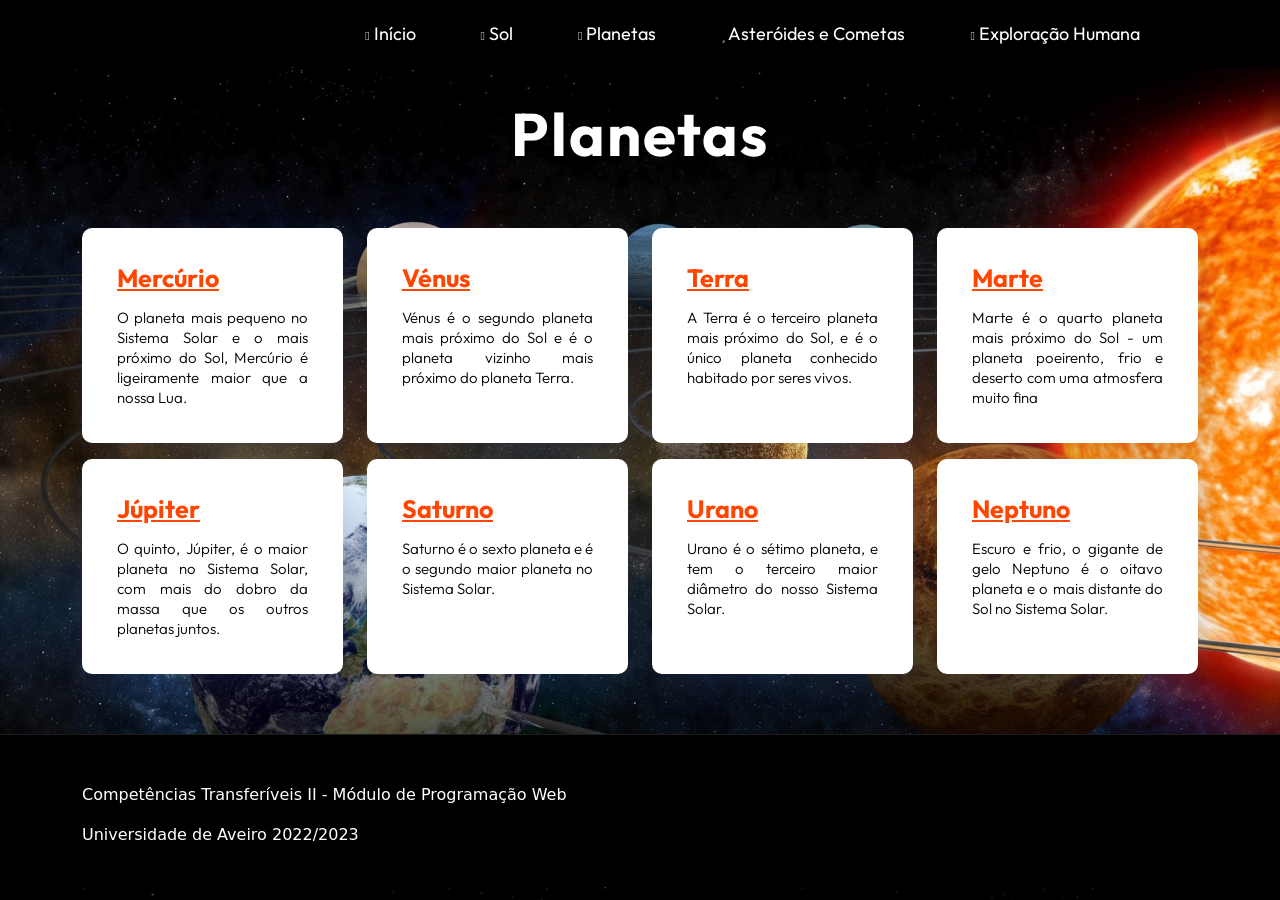
<file: SistemaSolar/planetas.html>
<!DOCTYPE html>
<html lang="en">

<head>
  <meta charset="utf-8">
  <meta content="width=device-width, initial-scale=1.0" name="viewport">

  <title>Anyar Bootstrap Template - Index</title>
  <meta content="" name="description">
  <meta content="" name="keywords">

  <!-- Favicons -->
  <link href="assets/img/favicon.png" rel="icon">
  <link href="assets/img/apple-touch-icon.png" rel="apple-touch-icon">

  <link rel="preconnect" href="https://fonts.googleapis.com">

    <link rel="preconnect" href="https://fonts.gstatic.com" crossorigin>

    <link href="https://fonts.googleapis.com/css2?family=Outfit:wght@100;200;400;700&display=swap" rel="stylesheet">

    <link href="assets/css/bootstrap.min.css" rel="stylesheet">

    <link href="assets/css/bootstrap-icons.css" rel="stylesheet">

    <link rel="stylesheet" href="font-awesome-4.7.0/css/font-awesome.min.css">  

  <!-- Template Main CSS File -->
  <link href="assets/css/style.css" rel="stylesheet">

  <!-- =======================================================
  * Template Name: Anyar
  * Updated: Mar 09 2023 with Bootstrap v5.2.3
  * Template URL: https://bootstrapmade.com/anyar-free-multipurpose-one-page-bootstrap-theme/
  * Author: BootstrapMade.com
  * License: https://bootstrapmade.com/license/
  ======================================================== -->

</head>

<body>
  <main id="main">

    <nav class="navbar navbar-expand-lg" id="menu">
      <div class="container" >
          <div class="collapse navbar-collapse" id="navbarNav">
              <ul class="navbar-nav align-items-lg-center mx-auto" align="center">
                  <li class="nav-item">
                      <a class="nav-link click-scroll" href="index.html"><i id="icons" class="fa fa-home" aria-hidden="true"></i>  Início</a>
                  </li>
                  <li class="nav-item">
                      <a class="nav-link click-scroll" href="sol.html"><i id="icons" class="fa fa-sun-o" aria-hidden="true"></i>  Sol</a>
                  </li>
  
                  <li class="nav-item">
                      <a class="nav-link click-scroll" href="planetas.html"><i id="icons" class="fa fa-globe" aria-hidden="true"></i>  Planetas</a>
                  </li>
  
                  <li class="nav-item">
                      <a class="nav-link click-scroll" href="asteroidesecometas.html"><i id="icons" class="fa fa-star" aria-hidden="true"></i>  Asteróides e Cometas</a>
                  </li>
  
                  <li class="nav-item">
                      <a class="nav-link click-scroll" href="exploracaohumana.html"><i id="icons" class="fa fa-rocket" aria-hidden="true"></i>  Exploração Humana</a>  
                  </li>
              </ul>
          </div>
      </div>
  </nav>

  <!-- Janelas Modais -->

  <div id="modalMercurio" class="modal">
    <div class="modal__conteudo">
        <h1 class="modaltitulo">Mercúrio</h1>
      <p>Mercúrio é o planeta com órbita mais perto do Sol. Apesar da sua proximidade ao sol o mercúrio não é o planeta mais quente. A sua atmosfera é composta por oxigénio</p>
        <p>Tipo de planeta: Rochoso </p>
        <p>Distância ao sol: 57 milhões Km</p> 
        <p>Duração de um ano: 88 dias</p>
        <p>Luas: 0</p>
      <a href="#" class="modal__fechar">&times;</a>
    </div>
  </div>

  <div id="modalVenus" class="modal">
    <div class="modal__conteudo">
        <h1 class="modaltitulo">Vénus</h1>
      <p>Vénus é muito semelhante à Terra tanto em tamanho como estrutura, no entanto, Vénus é extremamente quente (390ºC), sendo o planeta mais quente e a sua atmosfera é densa e tóxica.</p>
        <p>Tipo de planeta: Rochoso </p>
        <p>Distância ao sol: 108 milhões Km</p> 
        <p>Duração de um ano: 225 dias</p>
        <p>Luas: 0</p>
      <a href="#" class="modal__fechar">&times;</a>
    </div>
  </div>

  <div id="modalTerra" class="modal">
    <div class="modal__conteudo">
        <h1 class="modaltitulo">Terra</h1>
      <p>O Planeta Terra tem uma gama diversificada de ambientes, incluindo oceanos, florestas, desertos, e regiões polares. A Terra tem um poderoso campo magnético que protege a sua atmosfera e superfície da radiação solar nociva, e a sua atmosfera é composta por azoto, oxigénio e outros gases que suportam a vida.</p>
        <p>Tipo de planeta: Rochoso </p>
        <p>Distância ao sol: 152 milhões Km</p> 
        <p>Duração de um ano: 365 dias</p>
        <p>Luas: 1</p>
      <a href="#" class="modal__fechar">&times;</a>
    </div>
  </div>

  <div id="modalMarte" class="modal">
    <div class="modal__conteudo">
        <h1 class="modaltitulo">Marte</h1>
      <p>Marte é também um planeta dinâmico com estações do ano, calotes polares, desfiladeiros, vulcões extintos e provas de que foi ativo no passado.</p>
        <p>Tipo de planeta: Rochoso </p>
        <p>Distância ao sol: 227 milhões Km</p> 
        <p>Duração de um ano: 687 dias</p>
        <p>Luas: 2 - Phobos e Deimos</p>
      <a href="#" class="modal__fechar">&times;</a>
    </div>
  </div>

  <div id="modalJupiter" class="modal">
    <div class="modal__conteudo">
        <h1 class="modaltitulo">Júpiter</h1>
      <p>Júpiter é um gigante de gás e não tem uma superfície sólida como a Terra. Em vez disso, a atmosfera de Júpiter transita gradualmente para um interior líquido constituído na sua maioria por hidrogénio e hélio. </p>
        <p>Tipo de planeta: Gasoso </p>
        <p>Distância ao sol: 778 milhões Km</p> 
        <p>Duração de um ano: 4332 dias</p>
        <p>Luas: 79 conhecidas</p>
      <a href="#" class="modal__fechar">&times;</a>
    </div>
  </div>

  <div id="modalSaturno" class="modal">
    <div class="modal__conteudo">
        <h1 class="modaltitulo">Saturno</h1>
      <p>Saturno é um dos planetas mais reconhecidos do Sistema Solar, graças ao seu distinto conjunto de anéis que se estendem para fora do equador do planeta. Os anéis são compostos por partículas de gelo, poeira e pequenos detritos rochosos, e pensa-se que são relativamente jovens, tendo-se formado nos últimos 100 milhões de anos.</p>
        <p>Tipo de planeta: Gasoso </p>
        <p>Distância ao sol: 1430 milhões Km</p> 
        <p>Duração de um ano: 10760 dias</p>
        <p>Luas: 82</p>
      <a href="#" class="modal__fechar">&times;</a>
    </div>
  </div>

  <div id="modalUrano" class="modal">
    <div class="modal__conteudo">
        <h1 class="modaltitulo">Urano</h1>
      <p>Urano tem uma característica única entre os planetas do nosso Sistema Solar, pois o seu eixo de rotação é inclinado a um ângulo extremo de cerca de 98 graus em relação ao plano da sua órbita, o que faz com que pareça rolar de lado. Urano é também notável pelo seu sistema de anéis, que são muito mais fracos e menos extensos do que os de Saturno, mas ainda contêm muitas características interessantes que ainda estão a ser estudadas e exploradas.</p>
        <p>Tipo de planeta: Gasoso </p>
        <p>Distância ao sol: 2870 milhões Km</p> 
        <p>Duração de um ano: 30681 dias</p>
        <p>Luas: 27</p>
      <a href="#" class="modal__fechar">&times;</a>
    </div>
  </div>

  <div id="modalNeptuno" class="modal">
    <div class="modal__conteudo">
        <h1 class="modaltitulo">Neptuno</h1>
      <p>Neptuno é considerado um gigante do gelo, semelhante em composição a Urano, e tem um sistema de anéis que são compostos por partículas de poeira e pequenas rochas. Uma das características mais notáveis de Netuno é a sua Grande Mancha Escura, um sistema de tempestade na sua atmosfera que é semelhante em aparência à Grande Mancha Vermelha de Júpiter.</p>
        <p>Tipo de planeta: Gasoso </p>
        <p>Distância ao sol: 4500 milhões Km</p> 
        <p>Duração de um ano: 60190 dias</p>
        <p>Luas: 14</p>
      <a href="#" class="modal__fechar">&times;</a>
    </div>
  </div>

  </br></br>

  <div>
    <h1 align="center" id="titulo">Planetas</h1>
  </div>

    <!-- ======= Icon Boxes Section ======= -->
    <section id="icon-boxes" class="icon-boxes">
      <div class="container">

        <div class="row">
          <div class="col-md-6 col-lg-3 d-flex align-items-stretch mb-5 mb-lg-0" data-aos="fade-up">
            <div class="icon-box">
              <h4 class="title" class="wrapper"><a href="#modalMercurio">Mercúrio</a></h4>
              <p class="description">O planeta mais pequeno no Sistema Solar e o mais próximo do Sol, Mercúrio é ligeiramente maior que a nossa Lua.</p>
            </div>
          </div>

          <div class="col-md-6 col-lg-3 d-flex align-items-stretch mb-5 mb-lg-0" data-aos="fade-up" data-aos-delay="100">
            <div class="icon-box">
                  <h4 class="title" class="wrapper"><a href="#modalVenus">Vénus</a></h4>
              <p class="description">Vénus é o segundo planeta mais próximo do Sol e é o planeta vizinho mais próximo do planeta Terra.</p>
            </div>
          </div>

          <div class="col-md-6 col-lg-3 d-flex align-items-stretch mb-5 mb-lg-0" data-aos="fade-up" data-aos-delay="200">
            <div class="icon-box">
              <h4 class="title" class="wrapper"><a href="#modalTerra">Terra</a></h4>
              <p class="description">A Terra é o terceiro planeta mais próximo do Sol, e é o único planeta conhecido habitado por seres vivos.</p>
            </div>
          </div>

          <div class="col-md-6 col-lg-3 d-flex align-items-stretch mb-5 mb-lg-0" data-aos="fade-up" data-aos-delay="300">
            <div class="icon-box">
              <h4 class="title" class="wrapper"><a href="#modalMarte">Marte</a></h4>
              <p class="description">Marte é o quarto planeta mais próximo do Sol - um planeta poeirento, frio e deserto com uma atmosfera muito fina</p>
            </div>
          </div>

        <p></p>

          <div class="col-md-6 col-lg-3 d-flex align-items-stretch mb-5 mb-lg-0" data-aos="fade-up" data-aos-delay="300">
            <div class="icon-box">
              <h4 class="title" class="wrapper"><a href="#modalJupiter">Júpiter</a></h4>
              <p class="description">O quinto, Júpiter, é o maior planeta no Sistema Solar, com mais do dobro da massa que os outros planetas juntos.</p>
            </div>
          </div>

          <div class="col-md-6 col-lg-3 d-flex align-items-stretch mb-5 mb-lg-0" data-aos="fade-up" data-aos-delay="300">
            <div class="icon-box">
              <h4 class="title" class="wrapper"><a href="#modalSaturno">Saturno</a></h4>
              <p class="description">Saturno é o sexto planeta e é o segundo maior planeta no Sistema Solar.</p>
            </div>
          </div>

          <div class="col-md-6 col-lg-3 d-flex align-items-stretch mb-5 mb-lg-0" data-aos="fade-up" data-aos-delay="300">
            <div class="icon-box">
              <h4 class="title" class="wrapper"><a href="#modalUrano">Urano</a></h4>
              <p class="description">Urano é o sétimo planeta, e tem o terceiro maior diâmetro do nosso Sistema Solar.</p>
            </div>
          </div>

          <div class="col-md-6 col-lg-3 d-flex align-items-stretch mb-5 mb-lg-0" data-aos="fade-up" data-aos-delay="300">
            <div class="icon-box">
              <h4 class="title" class="wrapper"><a href="#modalNeptuno">Neptuno</a></h4>
              <p class="description">Escuro e frio, o gigante de gelo Neptuno é o oitavo planeta e o mais distante do Sol no Sistema Solar.</p>
            </div>
          </div>

        </div>

      </div>
    </section><!-- End Icon Boxes Section -->

  </main><!-- End #main -->

  <!-- Template Main JS File -->
  <script src="assets/js/main.js"></script>

  <div class="site-footer-bottom">
    <div class="container">
        <div class="row">

            <div class="col-lg-12 col-12 mt-5">
                <p class="copyright-text">Competências Transferíveis II - Módulo de Programação Web</p>
                <p class="copyright-text">Universidade de Aveiro 2022/2023</p>
            </br>
            </div>

        </div>
    </div>
</div>

</body>

</html>
</file>
<file: SistemaSolar/assets/css/style.css>
/**
* Template Name: Anyar
* Updated: Mar 09 2023 with Bootstrap v5.2.3
* Template URL: https://bootstrapmade.com/anyar-free-multipurpose-one-page-bootstrap-theme/
* Author: BootstrapMade.com
* License: https://bootstrapmade.com/license/
*/

/*--------------------------------------------------------------
# General
--------------------------------------------------------------*/
/*--------------------------------------------------------------
# Header
--------------------------------------------------------------*/

#header {
  background: rgba(0, 0, 0, 0.1);
  transition: all 0.5s;
  z-index: 997;
  height: 70px;
  top: 60px;
}

#header.header-scrolled {
  background: rgba(5, 87, 158, 0.9);
  top: 0;
}

#header .logo {
  font-size: 30px;
  margin: 0;
  padding: 0;
  line-height: 1;
  font-weight: 400;
  letter-spacing: 2px;
  text-transform: uppercase;
}

#header .logo a {
  color: #fff;
}

#header .logo img {
  max-height: 40px;
}

.header-inner-pages {
  background: rgba(5, 87, 158, 0.9) !important;
}

.topbar-inner-pages {
  background: rgba(6, 98, 178, 0.9) !important;
}

main{
  font-family: 'Outfit', sans-serif;
}

#icons {
  color: white;
}

:root {
  --white-color:                  #ffffff;
  --primary-color:                blue;
  --secondary-color:              #EE5007;
  --section-bg-color:             #f0f8ff;
  --custom-btn-bg-color:          #EE5007;
  --dark-color:                   #000000;
  --p-color:                      #ffffff;
  --border-color:                 #7fffd4;
  --link-hover-color:             white;

  --body-font-family:             'Outfit', sans-serif;

  --h1-font-size:                 50px;
  --h2-font-size:                 46px;
  --h3-font-size:                 32px;
  --h4-font-size:                 28px;
  --h5-font-size:                 24px;
  --h6-font-size:                 22px;
  --p-font-size:                  18px;
  --btn-font-size:                14px;
  --copyright-font-size:          16px;

  --border-radius-large:          100px;
  --border-radius-medium:         20px;
  --border-radius-small:          10px;

  --font-weight-light:            300;
  --font-weight-normal:           400;
  --font-weight-bold:             700;
}

strong {
  font-weight:bold;
}


/*---------------------------------------
  TYPOGRAPHY               
-----------------------------------------*/
h2 {
  color:#EE5007;
  margin-top: 30px;
}
h3,
h4,
h6 {
  color: var(--dark-color);
}

h1,
h2,
h3,
h4,
h5,
h6 {
  font-weight: var(--font-weight-bold);
}

h1 {
  font-size: var(--h1-font-size);
  margin-top: 50px
}

h2 {
  font-size: var(--h2-font-size);
}

h3 {
  font-size: var(--h3-font-size);
}

h4 {
  font-size: var(--h4-font-size);
}

h5 {
  font-size: var(--h5-font-size);
  margin-top: 20px;
  margin-bottom: 0
}

h6 {
  font-size: var(--h6-font-size);
}

p {
  font-size: var(--p-font-size);
  font-weight: var(--font-weight-light);
}

ul li {
  color: var(--p-color);
  font-size: var(--p-font-size);
  font-weight: var(--font-weight-light);
}

a, 
button {
  touch-action: manipulation;
  transition: all 0.3s;
}

a {
  display: inline-block;
  color: var(--primary-color);
}

a:hover {
  color: var(--link-hover-color);
}

b,
strong {
  font-weight: var(--font-weight-bold);
}

.link-fx-1 {
  color: var(--white-color);
  position: relative;
  display: inline-flex;
  align-items: center;
  height: 32px;
  padding: 0 6px;
  -webkit-font-smoothing: antialiased;
  -moz-osx-font-smoothing: grayscale;
}

.link-fx-1:hover {
  color: var(--link-hover-color);
}

.link-fx-1:hover::before {
  transform: translateX(17px) scaleX(0);
  transition: transform .2s;
}

.link-fx-1:hover .icon circle {
  stroke-dashoffset: 200;
  transition: stroke-dashoffset .2s .1s;
}

.link-fx-1:hover .icon line {
  transform: rotate(-180deg);
}

.link-fx-1:hover .icon line:last-child {
  transform: rotate(180deg);
}

.link-fx-1::before {
  content: "";
  position: absolute;
  bottom: 0;
  left: 0;
  width: 100%;
  height: 1px;
  background-color: currentColor;
  transform-origin: right center;
  transition: transform .2s .1s;
}

.link-fx-1 .icon {
  position: absolute;
  right: 0;
  bottom: 0;
  transform: translateX(100%) rotate(90deg);
  font-size: 32px;
}

.icon {
  --size: 1em;
  height: var(--size);
  width: var(--size);
  display: inline-block;
  color: inherit;
  fill: currentColor;
  line-height: 1;
  flex-shrink: 0;
  max-width: initial;
}

.link-fx-1 .icon circle {
  stroke-dasharray: 100;
  stroke-dashoffset: 100;
  transition: stroke-dashoffset .2s;
}

.link-fx-1 .icon line {
  transition: transform .4s;
  transform-origin: 13px 15px;
}

.link-fx-1 .icon line:last-child {
  transform-origin: 19px 15px;
}


body {
  background: url("../img/hero-bg.jpg") top center;
  background-size: cover;
}

a:hover {
  text-decoration: none;
}

#titulo{
  text-align: center;
  font-size: 60px;
  letter-spacing: 2px;
  word-spacing: -8px;
  color: white;
}


/*--------------------------------------------------------------
# Preloader
--------------------------------------------------------------*/
#preloader {
  position: fixed;
  top: 0;
  left: 0;
  right: 0;
  bottom: 0;
  z-index: 9999;
  overflow: hidden;
  background: #fff;
}

#preloader:before {
  content: "";
  position: fixed;
  top: calc(50% - 30px);
  left: calc(50% - 30px);
  border: 6px solid #0880e8;
  border-top-color: #bfe0fd;
  border-radius: 50%;
  width: 60px;
  height: 60px;
  animation: animate-preloader 1s linear infinite;
}

@keyframes animate-preloader {
  0% {
    transform: rotate(0deg);
  }

  100% {
    transform: rotate(360deg);
  }
}

@media screen and (max-width: 768px) {
  [data-aos-delay] {
    transition-delay: 0 !important;
  }
}

/*---------------------------------------
  NAVIGATION              
-----------------------------------------*/
.sticky-wrapper {
  position: absolute;
  top: 0;
  right: 0;
  left: 0;
  margin-top: 51px;
}

.sticky-wrapper.is-sticky .navbar {
  background-color: #000000;
}

.navbar {
  background: transparent;
  z-index: 9;
}

.navbar-brand,
.navbar-brand:hover {
  color: var(--white-color);
  font-size: var(--h5-font-size);
  font-weight: var(--font-weight-bold);
}

.navbar-expand-lg .navbar-nav .nav-link {
  border-radius: var(--border-radius-large);
  margin: 10px;
  padding: 10px 20px;
}

.navbar-nav .nav-link {
  display: inline-block;
  color: var(--white-color);
  font-size: var(--p-font-size);
  font-weight: var(--font-weight-normal);
  position: relative;
  padding-top: 15px;
  padding-bottom: 15px;
}

.navbar-nav .nav-link.active, 
.navbar-nav .nav-link:hover {
  color: var(--secondary-color);
}

.navbar-toggler {
  border: 0;
  padding: 0;
  cursor: pointer;
  margin: 0;
  width: 30px;
  height: 35px;
  outline: none;
}

.navbar-toggler:focus {
  outline: none;
  box-shadow: none;
}

.navbar-toggler[aria-expanded="true"] .navbar-toggler-icon {
  background: transparent;
}

.navbar-toggler[aria-expanded="true"] .navbar-toggler-icon:before,
.navbar-toggler[aria-expanded="true"] .navbar-toggler-icon:after {
  transition: top 300ms 50ms ease, -webkit-transform 300ms 350ms ease;
  transition: top 300ms 50ms ease, transform 300ms 350ms ease;
  transition: top 300ms 50ms ease, transform 300ms 350ms ease, -webkit-transform 300ms 350ms ease;
  top: 0;
}

.navbar-toggler[aria-expanded="true"] .navbar-toggler-icon:before {
  transform: rotate(45deg);
}

.navbar-toggler[aria-expanded="true"] .navbar-toggler-icon:after {
  transform: rotate(-45deg);
}

.navbar-toggler .navbar-toggler-icon {
  background: var(--white-color);
  transition: background 10ms 300ms ease;
  display: block;
  width: 30px;
  height: 2px;
  position: relative;
}

.navbar-toggler .navbar-toggler-icon:before,
.navbar-toggler .navbar-toggler-icon:after {
  transition: top 300ms 350ms ease, -webkit-transform 300ms 50ms ease;
  transition: top 300ms 350ms ease, transform 300ms 50ms ease;
  transition: top 300ms 350ms ease, transform 300ms 50ms ease, -webkit-transform 300ms 50ms ease;
  position: absolute;
  right: 0;
  left: 0;
  background: var(--white-color);
  width: 30px;
  height: 2px;
  content: '';
}

.navbar-toggler .navbar-toggler-icon::before {
  top: -8px;
}

.navbar-toggler .navbar-toggler-icon::after {
  top: 8px;
}

/*--------------------------------------------------------------
# Nav Bar
--------------------------------------------------------------*/

.nav-tabs {
  background-color: var(--section-bg-color);
  border-radius: var(--border-radius-large);
  border-bottom: 0;
  padding: 15px;
}

.nav-tabs .nav-link {
  border-radius: var(--border-radius-large);
  border: 0;
  padding: 15px 25px;
  transition: all 0.3s;
}

.nav-tabs .nav-link:first-child {
  margin-right: 15px;
}

.nav-tabs .nav-item.show .nav-link, 
.nav-tabs .nav-link.active,
.nav-tabs .nav-link:focus, 
.nav-tabs .nav-link:hover {
  background: var(--white-color);
  box-shadow: 0 1rem 3rem rgba(0,0,0,.175);
  color: var(--primary-color);
}

.navbar-nav .active > .nav-link {
  color: orangered;
}

.nav-tabs h5 {
  color: var(--p-color); 
  margin-bottom: 0;
}

.nav-tabs .nav-link.active h5,
.nav-tabs .nav-link:focus h5, 
.nav-tabs .nav-link:hover h5 {
  color: var(--primary-color);
}

/*--------------------------------------------------------------
# Navigation Menu
--------------------------------------------------------------*/
/**
* Desktop Navigation 
*/

#menu{
  background-color: #000000;
  position: fixed;
  width: 1500px;
}

.navbar {
  padding: 0;
}

.navbar ul {
  margin: 0;
  padding: 0;
  display: flex;
  list-style: none;
  align-items: center;
}

.navbar li {
  position: relative;
}

.navbar>ul>li {
  position: relative;
  white-space: nowrap;
  padding: 10px 0 10px 24px;
}

.navbar a,
.navbar a:focus {
  display: flex;
  align-items: center;
  justify-content: space-between;
  padding: 0 3px;
  font-size: 14px;
  color: rgba(255, 255, 255, 0.7);
  white-space: nowrap;
  transition: 0.3s;
  position: relative;
}

.navbar a i,
.navbar a:focus i {
  font-size: 12px;
  line-height: 0;
  margin-left: 5px;
}

.navbar>ul>li>a:before {
  content: "";
  position: absolute;
  width: 100%;
  height: 2px;
  bottom: -5px;
  left: 0;
  background-color: #f6b024;
  visibility: hidden;
  width: 0px;
  transition: all 0.3s ease-in-out 0s;
}

.navbar a:hover:before,
.navbar li:hover>a:before,
.navbar .active:before {
  visibility: visible;
  width: 100%;
}

.navbar a:hover,
.navbar .active,
.navbar .active:focus,
.navbar li:hover>a {
  color: #fff;
}

.navbar .dropdown ul {
  display: block;
  position: absolute;
  left: 14px;
  top: calc(100% + 30px);
  margin: 0;
  padding: 10px 0;
  z-index: 99;
  opacity: 0;
  visibility: hidden;
  background: #fff;
  box-shadow: 0px 0px 30px rgba(127, 137, 161, 0.25);
  transition: 0.3s;
  border-radius: 8px;
}

.navbar .dropdown ul li {
  min-width: 200px;
}

.navbar .dropdown ul a {
  padding: 10px 20px;
  font-size: 14px;
  font-weight: 500;
  text-transform: none;
  color: #032e54;
}

.navbar .dropdown ul a i {
  font-size: 12px;
}

.navbar .dropdown ul a:hover,
.navbar .dropdown ul .active:hover,
.navbar .dropdown ul li:hover>a {
  color: #0880e8;
}

.navbar .dropdown:hover>ul {
  opacity: 1;
  top: 100%;
  visibility: visible;
}

.navbar .dropdown .dropdown ul {
  top: 0;
  left: calc(100% - 30px);
  visibility: hidden;
}

.navbar .dropdown .dropdown:hover>ul {
  opacity: 1;
  top: 0;
  left: 100%;
  visibility: visible;
}

@media (max-width: 1366px) {
  .navbar .dropdown .dropdown ul {
    left: -90%;
  }

  .navbar .dropdown .dropdown:hover>ul {
    left: -100%;
  }
}

/**
* Mobile Navigation 
*/
.mobile-nav-toggle {
  color: #fff;
  font-size: 28px;
  cursor: pointer;
  display: none;
  line-height: 0;
  transition: 0.5s;
}

.mobile-nav-toggle.bi-x {
  color: #f6b024;
}

@media (max-width: 991px) {
  .mobile-nav-toggle {
    display: block;
  }

  .navbar ul {
    display: none;
  }
}

.navbar-mobile {
  position: fixed;
  overflow: hidden;
  top: 0;
  right: 0;
  left: 0;
  bottom: 0;
  background: rgba(5, 74, 133, 0.9);
  transition: 0.3s;
  z-index: 999;
}

.navbar-mobile .mobile-nav-toggle {
  position: absolute;
  top: 15px;
  right: 15px;
}

.navbar-mobile ul {
  display: block;
  position: absolute;
  top: 55px;
  right: 15px;
  bottom: 15px;
  left: 15px;
  padding: 10px 0;
  border-radius: 10px;
  background-color: #fff;
  overflow-y: auto;
  transition: 0.3s;
}

.navbar-mobile>ul>li {
  padding: 0;
}

.navbar-mobile a,
.navbar-mobile a:focus {
  padding: 10px 20px;
  font-size: 15px;
  color: #0665b7;
}

.navbar-mobile a:hover:before,
.navbar-mobile li:hover>a:before,
.navbar-mobile .active:before {
  visibility: hidden;
}

.navbar-mobile a:hover,
.navbar-mobile .active,
.navbar-mobile li:hover>a {
  color: #f6b024;
}

.navbar-mobile .getstarted,
.navbar-mobile .getstarted:focus {
  margin: 15px;
}

.navbar-mobile .dropdown ul {
  position: static;
  display: none;
  margin: 10px 20px;
  padding: 10px 0;
  z-index: 99;
  opacity: 1;
  visibility: visible;
  background: #fff;
  box-shadow: 0px 0px 30px rgba(127, 137, 161, 0.25);
}

.navbar-mobile .dropdown ul li {
  min-width: 200px;
}

.navbar-mobile .dropdown ul a {
  padding: 10px 20px;
}

.navbar-mobile .dropdown ul a i {
  font-size: 12px;
}

.navbar-mobile .dropdown ul a:hover,
.navbar-mobile .dropdown ul .active:hover,
.navbar-mobile .dropdown ul li:hover>a {
  color: #f6b024;
}

.navbar-mobile .dropdown>.dropdown-active {
  display: block;
}

/*--------------------------------------------------------------
# Icon Boxes
--------------------------------------------------------------*/

.wrapper{
  height: 100vh;
  display: flex;
  align-items: center;
  justify-content: center;
  background-image: linear-gradient(135deg, #81FBB8 10%, #28c76f 100%);
}

.wrapper a{
  display: inline-block;
  text-decoration: none;
  padding: 15px;
  background-color: white;
  border-radius: 3px;
  text-transform: uppercase;
  color: #585858;
}

.modaltitulo{
  color: orangered;
}

.modal{
  visibility: hidden;
  opacity: 0;
  position: absolute;
  top: 0;
  right: 0;
  bottom: 0;
  left: 0;
  display: flex;
  align-items: center;
  justify-content: center;
  background-color: rgba(77, 77, 77, .7);
  transition: all .4s;
}

.modal__conteudo{
  border-radius: 4px;
  position: relative;
  width: 500px;
  max-width: 90%;
  background: white;
  padding: 1em 2em;
}

.modal:target{
  visibility: visible;
  opacity: 1;
  text-align: justify;
}

.modal__fechar{
  position: absolute;
  top: 20px;
  right: 20px;
  color: orangered;
  text-decoration: none;
}

.icon-boxes {
  padding-top: 50px;
  position: relative;
  z-index: 100;
}

.icon-boxes .icon-box {
  padding: 35px;
  position: relative;
  overflow: hidden;
  background: white;
  box-shadow: 5px 10px 29px 0 rgba(68, 88, 144, 0.2);
  transition: all 0.3s ease-in-out;
  border-radius: 10px;
}

.icon-boxes .icon {
  margin: 0 auto 0 auto;
  display: inline-block;
  text-align: center;
}

.icon-boxes .icon i {
  font-size: 36px;
  line-height: 1;
  color: orangered;
}

.icon-boxes .title {
  font-weight: 700;
  margin-bottom: 15px;
  font-size: 25px;
  text-decoration: underline;
}

.icon-boxes .title a {
  color: orangered;
}

.icon-boxes .description {
  font-size: 15px;
  line-height: 20px;
  margin-bottom: 0;
  color: black;
  text-align: justify;
}

/*---------------------------------------
  SITE FOOTER              
-----------------------------------------*/
.site-footer .row {
  display: flex;
  flex-wrap: wrap;
}
.site-footer {
  background-color: var(--dark-color);
  position: relative;
  overflow: hidden;
  padding-bottom: 30px;
}

.site-footer-top {
  background-color: var(--secondary-color);
  background-image: url('../images/nainoa-shizuru-NcdG9mK3PBY-unsplash.jpg');
  background-repeat: no-repeat;
  margin-bottom: 70px;
  padding-top: 30px;
  padding-bottom: 30px;
}

.site-footer-bottom {
  border-top: 1px solid #1f1c1c;
  margin-top: 60px;
  background-color: #000000;
}

.site-footer-title {
  color: var(--primary-color); 
}

.site-footer-link,
.copyright-text {
  color: var(--white-color);
  text-align:justify;
}

.site-footer-links {
  padding-left: 0;
}

.site-footer-link-item {
  list-style: none;
  display: block;
  margin-right: 15px;
  width: 100%;
}

.copyright-text {
  font-size: var(--copyright-font-size);
}
</file>
